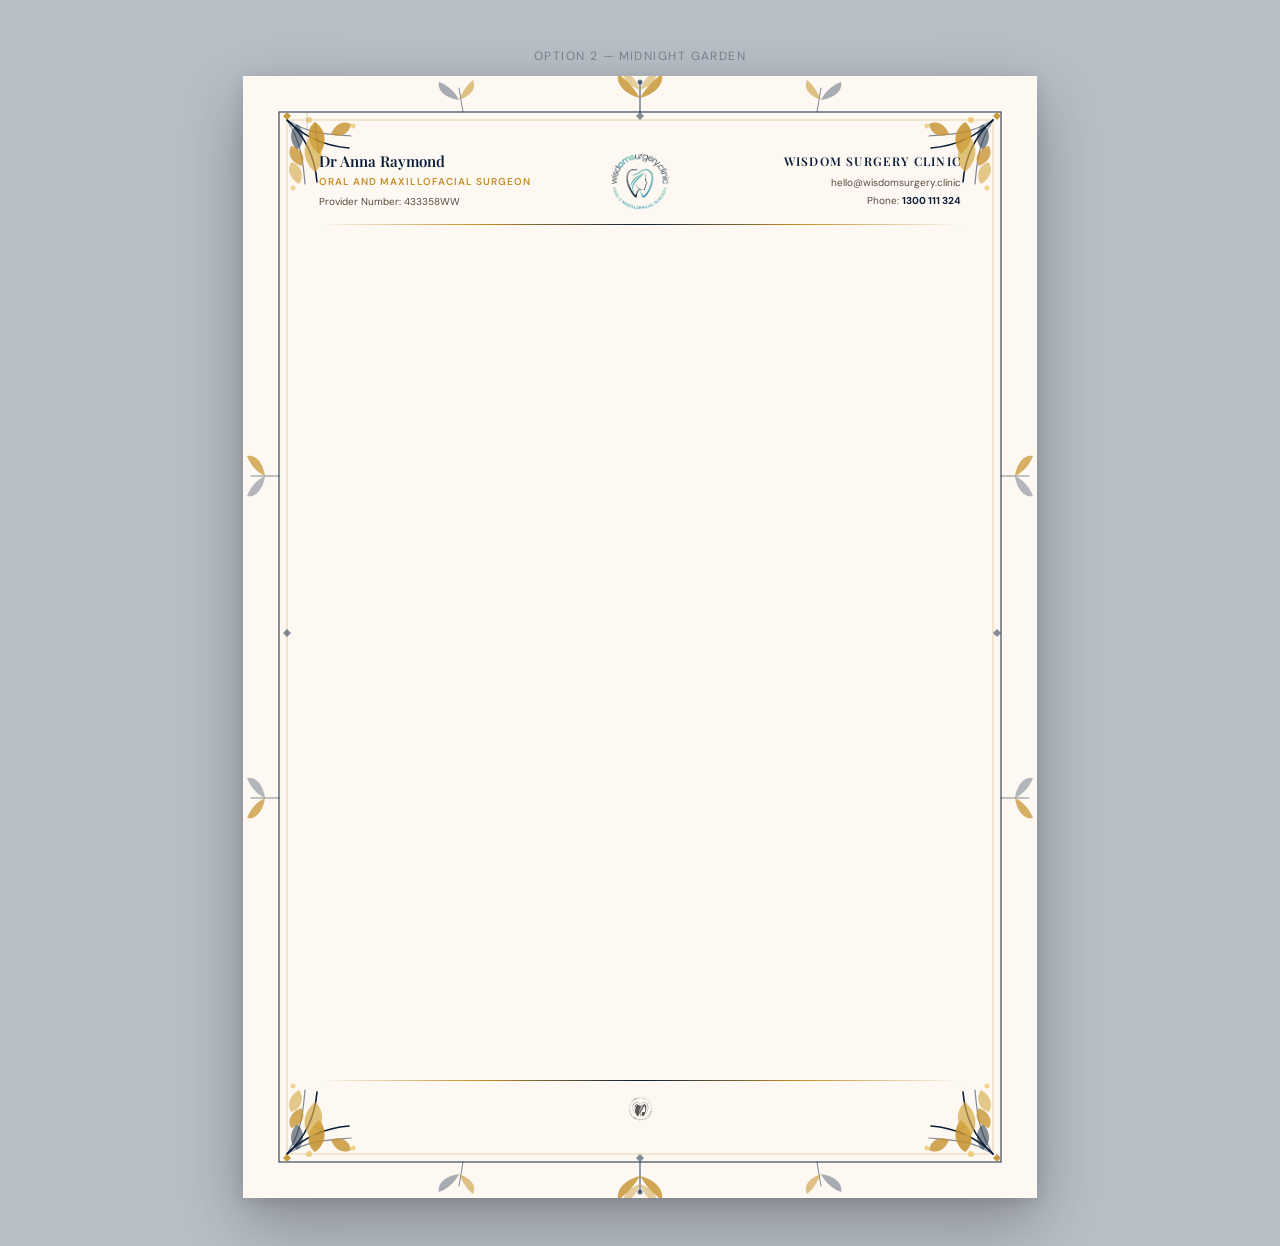
<file: letterhead-navy-gold.html>
<!DOCTYPE html>
<html lang="en">
<head>
<meta charset="UTF-8"/>
<meta name="viewport" content="width=device-width, initial-scale=1.0"/>
<title>Letterhead — Midnight Garden</title>
<link href="https://fonts.googleapis.com/css2?family=Playfair+Display:ital,wght@0,400;0,600;1,400&family=DM+Sans:wght@300;400;500;600&display=swap" rel="stylesheet"/>
<style>
  *{box-sizing:border-box;margin:0;padding:0;}
  body{background:#b8bfc6;display:flex;flex-direction:column;align-items:center;min-height:100vh;padding:48px 20px;font-family:'DM Sans',sans-serif;gap:12px;}
  .label{color:#7a8490;font-size:12px;letter-spacing:0.12em;text-transform:uppercase;font-family:'DM Sans',sans-serif;}
  .page{width:794px;height:1122px;background:#fdf8f2;position:relative;box-shadow:0 24px 64px rgba(0,0,0,0.28),0 4px 16px rgba(0,0,0,0.12);overflow:hidden;flex-shrink:0;}
  .border-svg{position:absolute;top:0;left:0;width:100%;height:100%;pointer-events:none;}
  .content{position:absolute;top:76px;left:76px;right:76px;bottom:72px;display:flex;flex-direction:column;}
  .lh-header{display:grid;grid-template-columns:1fr 64px 1fr;align-items:center;padding-bottom:14px;margin-bottom:0;gap:16px;border-bottom:none;position:relative;}
  .lh-header::after{content:'';position:absolute;bottom:0;left:0;right:0;height:1px;background:linear-gradient(90deg,transparent,#c4902a,#091d38,#c4902a,transparent);}
  .lh-name{font-family:'Playfair Display',serif;font-size:15px;font-weight:600;color:#091d38;line-height:1.3;}
  .lh-title{font-size:10px;color:#c4902a;font-weight:600;letter-spacing:0.1em;text-transform:uppercase;margin-top:3px;}
  .lh-meta{font-size:10px;color:#5a4a3a;line-height:1.85;margin-top:5px;}
  .lh-logo-center{display:flex;justify-content:center;align-items:center;}
  .lh-practice{text-align:right;}
  .lh-practice-name{font-family:'Playfair Display',serif;font-size:12px;font-weight:600;color:#091d38;letter-spacing:0.1em;text-transform:uppercase;}
  .lh-body{flex:1;}
  .lh-footer{padding-top:12px;display:flex;justify-content:center;align-items:center;position:relative;}
  .lh-footer::before{content:'';position:absolute;top:0;left:0;right:0;height:1px;background:linear-gradient(90deg,transparent,#c4902a,#091d38,#c4902a,transparent);}
</style>
</head>
<body>
<div class="label">Option 2 — Midnight Garden</div>
<div class="page">

  <svg class="border-svg" viewBox="0 0 794 1122" xmlns="http://www.w3.org/2000/svg">

    <!-- Double ruled border frame -->
    <rect x="36" y="36" width="722" height="1050" stroke="#091d38" stroke-width="1.2" fill="none" opacity="0.8"/>
    <rect x="44" y="44" width="706" height="1034" stroke="#c4902a" stroke-width="0.6" fill="none" opacity="0.6"/>

    <!-- ╔════════════════════════════════════════╗
         ║  TOP EDGE botanical — sparse + elegant  ║
         ╚════════════════════════════════════════╝ -->
    <!-- Just sparse botanical sprigs along top, not dense wall -->
    <!-- Central top sprig -->
    <g transform="translate(397,36)">
      <line x1="0" y1="0" x2="0" y2="-30" stroke="#091d38" stroke-width="1.2" stroke-linecap="round" opacity="0.7"/>
      <path d="M 0,-14 C -16,-18 -24,-28 -22,-38 C -10,-30 -4,-20 0,-14 Z" fill="#c4902a" opacity="0.8"/>
      <path d="M 0,-14 C 16,-18 24,-28 22,-38 C 10,-30 4,-20 0,-14 Z" fill="#c4902a" opacity="0.8"/>
      <path d="M 0,-22 C -12,-26 -18,-34 -16,-42 C -6,-36 -2,-28 0,-22 Z" fill="#d4b060" opacity="0.6"/>
      <path d="M 0,-22 C 12,-26 18,-34 16,-42 C 6,-36 2,-28 0,-22 Z" fill="#d4b060" opacity="0.6"/>
      <circle cx="0" cy="-30" r="2.5" fill="#091d38" opacity="0.6"/>
    </g>

    <!-- Left-of-center top -->
    <g transform="translate(220,36)">
      <line x1="0" y1="0" x2="-4" y2="-24" stroke="#091d38" stroke-width="1" stroke-linecap="round" opacity="0.5"/>
      <path d="M -4,-12 C -18,-14 -26,-22 -24,-30 C -12,-26 -6,-16 -4,-12 Z" fill="#091d38" opacity="0.35"/>
      <path d="M -4,-12 C 8,-16 14,-24 10,-32 C 2,-26 -2,-16 -4,-12 Z" fill="#c4902a" opacity="0.55"/>
    </g>
    <!-- Right-of-center top -->
    <g transform="translate(574,36)">
      <line x1="0" y1="0" x2="4" y2="-24" stroke="#091d38" stroke-width="1" stroke-linecap="round" opacity="0.5"/>
      <path d="M 4,-12 C 18,-14 26,-22 24,-30 C 12,-26 6,-16 4,-12 Z" fill="#091d38" opacity="0.35"/>
      <path d="M 4,-12 C -8,-16 -14,-24 -10,-32 C -2,-26 2,-16 4,-12 Z" fill="#c4902a" opacity="0.55"/>
    </g>

    <!-- ╔═══════════════════════════════════════╗
         ║  BOTTOM EDGE botanical — mirror of top ║
         ╚═══════════════════════════════════════╝ -->
    <g transform="translate(397,1086)">
      <line x1="0" y1="0" x2="0" y2="30" stroke="#091d38" stroke-width="1.2" stroke-linecap="round" opacity="0.7"/>
      <path d="M 0,14 C -16,18 -24,28 -22,38 C -10,30 -4,20 0,14 Z" fill="#c4902a" opacity="0.8"/>
      <path d="M 0,14 C 16,18 24,28 22,38 C 10,30 4,20 0,14 Z" fill="#c4902a" opacity="0.8"/>
      <path d="M 0,22 C -12,26 -18,34 -16,42 C -6,36 -2,28 0,22 Z" fill="#d4b060" opacity="0.6"/>
      <path d="M 0,22 C 12,26 18,34 16,42 C 6,36 2,28 0,22 Z" fill="#d4b060" opacity="0.6"/>
      <circle cx="0" cy="30" r="2.5" fill="#091d38" opacity="0.6"/>
    </g>
    <g transform="translate(220,1086)">
      <line x1="0" y1="0" x2="-4" y2="24" stroke="#091d38" stroke-width="1" stroke-linecap="round" opacity="0.5"/>
      <path d="M -4,12 C -18,14 -26,22 -24,30 C -12,26 -6,16 -4,12 Z" fill="#091d38" opacity="0.35"/>
      <path d="M -4,12 C 8,16 14,24 10,32 C 2,26 -2,16 -4,12 Z" fill="#c4902a" opacity="0.55"/>
    </g>
    <g transform="translate(574,1086)">
      <line x1="0" y1="0" x2="4" y2="24" stroke="#091d38" stroke-width="1" stroke-linecap="round" opacity="0.5"/>
      <path d="M 4,12 C 18,14 26,22 24,30 C 12,26 6,16 4,12 Z" fill="#091d38" opacity="0.35"/>
      <path d="M 4,12 C -8,16 -14,24 -10,32 C -2,26 2,16 4,12 Z" fill="#c4902a" opacity="0.55"/>
    </g>

    <!-- ╔═════════════════════════════════════════╗
         ║  LEFT EDGE — sparse botanical mid-points ║
         ╚═════════════════════════════════════════╝ -->
    <g transform="translate(36,400)">
      <line x1="0" y1="0" x2="-28" y2="0" stroke="#091d38" stroke-width="1" stroke-linecap="round" opacity="0.5"/>
      <path d="M -14,0 C -16,-14 -24,-22 -32,-20 C -28,-10 -22,-4 -14,0 Z" fill="#c4902a" opacity="0.7"/>
      <path d="M -14,0 C -16,14 -24,22 -32,20 C -28,10 -22,4 -14,0 Z" fill="#091d38" opacity="0.3"/>
    </g>
    <g transform="translate(36,722)">
      <line x1="0" y1="0" x2="-28" y2="0" stroke="#091d38" stroke-width="1" stroke-linecap="round" opacity="0.5"/>
      <path d="M -14,0 C -16,-14 -24,-22 -32,-20 C -28,-10 -22,-4 -14,0 Z" fill="#091d38" opacity="0.3"/>
      <path d="M -14,0 C -16,14 -24,22 -32,20 C -28,10 -22,4 -14,0 Z" fill="#c4902a" opacity="0.7"/>
    </g>

    <!-- RIGHT EDGE -->
    <g transform="translate(758,400)">
      <line x1="0" y1="0" x2="28" y2="0" stroke="#091d38" stroke-width="1" stroke-linecap="round" opacity="0.5"/>
      <path d="M 14,0 C 16,-14 24,-22 32,-20 C 28,-10 22,-4 14,0 Z" fill="#c4902a" opacity="0.7"/>
      <path d="M 14,0 C 16,14 24,22 32,20 C 28,10 22,4 14,0 Z" fill="#091d38" opacity="0.3"/>
    </g>
    <g transform="translate(758,722)">
      <line x1="0" y1="0" x2="28" y2="0" stroke="#091d38" stroke-width="1" stroke-linecap="round" opacity="0.5"/>
      <path d="M 14,0 C 16,-14 24,-22 32,-20 C 28,-10 22,-4 14,0 Z" fill="#091d38" opacity="0.3"/>
      <path d="M 14,0 C 16,14 24,22 32,20 C 28,10 22,4 14,0 Z" fill="#c4902a" opacity="0.7"/>
    </g>

    <!-- ╔════════════════════════════════╗
         ║  CORNER MEDALLIONS — elaborate  ║
         ╚════════════════════════════════╝ -->

    <!-- TOP-LEFT MEDALLION -->
    <g transform="translate(44,44)">
      <!-- Radiating navy stems -->
      <path d="M 0,0 C 18,16 28,38 30,62" stroke="#091d38" stroke-width="1.6" fill="none" stroke-linecap="round"/>
      <path d="M 0,0 C 16,16 38,26 62,28" stroke="#091d38" stroke-width="1.6" fill="none" stroke-linecap="round"/>
      <path d="M 0,0 C 22,14 40,14 64,16" stroke="#091d38" stroke-width="1.2" fill="none" stroke-linecap="round" opacity="0.5"/>
      <path d="M 0,0 C 14,22 16,40 18,64" stroke="#091d38" stroke-width="1.2" fill="none" stroke-linecap="round" opacity="0.5"/>

      <!-- Large gold leaves on diagonal stem -->
      <path d="M 20,20 C 10,10 10,−2 20,−8 C 30,−2 28,12 20,20 Z" fill="#c4902a" opacity="0.85"/>
      <path d="M 32,34 C 20,24 18,10 28,2 C 40,10 40,26 32,34 Z" fill="#c4902a" opacity="0.85"/>
      <path d="M 28,52 C 16,42 14,26 24,16 C 38,26 38,44 28,52 Z" fill="#d4a844" opacity="0.7"/>

      <!-- Navy accent leaves -->
      <path d="M 16,14 C 8,6 8,−4 16,−10 C 24,−4 22,8 16,14 Z" fill="#091d38" opacity="0.6"/>
      <path d="M 10,30 C 2,22 2,10 10,4 C 18,10 18,24 10,30 Z" fill="#091d38" opacity="0.5"/>

      <!-- Horizontal gold leaves -->
      <path d="M 44,14 C 48,4 56,0 64,4 C 62,14 54,18 44,14 Z" fill="#c4902a" opacity="0.8"/>
      <path d="M 62,12 C 60,2 66,−4 74,0 C 76,8 70,18 62,12 Z" fill="#d4a844" opacity="0.65"/>

      <!-- Vertical gold leaves -->
      <path d="M 14,46 C 4,42 0,34 4,26 C 14,28 20,38 14,46 Z" fill="#c4902a" opacity="0.75"/>
      <path d="M 12,64 C 2,58 0,50 4,42 C 14,44 18,56 12,64 Z" fill="#d4a844" opacity="0.6"/>

      <!-- Gold dot accents -->
      <circle cx="22" cy="−6" r="3" fill="#e8c56a" opacity="0.8"/>
      <circle cx="66" cy="6" r="2.5" fill="#e8c56a" opacity="0.7"/>
      <circle cx="6" cy="68" r="2.5" fill="#e8c56a" opacity="0.7"/>

      <!-- Fine vein lines -->
      <line x1="20" y1="20" x2="20" y2="-8" stroke="#5a3a10" stroke-width="0.5" opacity="0.4"/>
      <line x1="32" y1="34" x2="28" y2="2"  stroke="#5a3a10" stroke-width="0.5" opacity="0.4"/>
    </g>

    <!-- TOP-RIGHT MEDALLION -->
    <g transform="translate(750,44) scale(-1,1)">
      <path d="M 0,0 C 18,16 28,38 30,62" stroke="#091d38" stroke-width="1.6" fill="none" stroke-linecap="round"/>
      <path d="M 0,0 C 16,16 38,26 62,28" stroke="#091d38" stroke-width="1.6" fill="none" stroke-linecap="round"/>
      <path d="M 0,0 C 22,14 40,14 64,16" stroke="#091d38" stroke-width="1.2" fill="none" stroke-linecap="round" opacity="0.5"/>
      <path d="M 0,0 C 14,22 16,40 18,64" stroke="#091d38" stroke-width="1.2" fill="none" stroke-linecap="round" opacity="0.5"/>
      <path d="M 20,20 C 10,10 10,−2 20,−8 C 30,−2 28,12 20,20 Z" fill="#c4902a" opacity="0.85"/>
      <path d="M 32,34 C 20,24 18,10 28,2 C 40,10 40,26 32,34 Z" fill="#c4902a" opacity="0.85"/>
      <path d="M 28,52 C 16,42 14,26 24,16 C 38,26 38,44 28,52 Z" fill="#d4a844" opacity="0.7"/>
      <path d="M 16,14 C 8,6 8,−4 16,−10 C 24,−4 22,8 16,14 Z" fill="#091d38" opacity="0.6"/>
      <path d="M 10,30 C 2,22 2,10 10,4 C 18,10 18,24 10,30 Z" fill="#091d38" opacity="0.5"/>
      <path d="M 44,14 C 48,4 56,0 64,4 C 62,14 54,18 44,14 Z" fill="#c4902a" opacity="0.8"/>
      <path d="M 62,12 C 60,2 66,−4 74,0 C 76,8 70,18 62,12 Z" fill="#d4a844" opacity="0.65"/>
      <path d="M 14,46 C 4,42 0,34 4,26 C 14,28 20,38 14,46 Z" fill="#c4902a" opacity="0.75"/>
      <path d="M 12,64 C 2,58 0,50 4,42 C 14,44 18,56 12,64 Z" fill="#d4a844" opacity="0.6"/>
      <circle cx="22" cy="−6" r="3" fill="#e8c56a" opacity="0.8"/>
      <circle cx="66" cy="6" r="2.5" fill="#e8c56a" opacity="0.7"/>
      <circle cx="6" cy="68" r="2.5" fill="#e8c56a" opacity="0.7"/>
    </g>

    <!-- BOTTOM-LEFT MEDALLION -->
    <g transform="translate(44,1078) scale(1,-1)">
      <path d="M 0,0 C 18,16 28,38 30,62" stroke="#091d38" stroke-width="1.6" fill="none" stroke-linecap="round"/>
      <path d="M 0,0 C 16,16 38,26 62,28" stroke="#091d38" stroke-width="1.6" fill="none" stroke-linecap="round"/>
      <path d="M 0,0 C 22,14 40,14 64,16" stroke="#091d38" stroke-width="1.2" fill="none" stroke-linecap="round" opacity="0.5"/>
      <path d="M 0,0 C 14,22 16,40 18,64" stroke="#091d38" stroke-width="1.2" fill="none" stroke-linecap="round" opacity="0.5"/>
      <path d="M 20,20 C 10,10 10,−2 20,−8 C 30,−2 28,12 20,20 Z" fill="#c4902a" opacity="0.85"/>
      <path d="M 32,34 C 20,24 18,10 28,2 C 40,10 40,26 32,34 Z" fill="#c4902a" opacity="0.85"/>
      <path d="M 28,52 C 16,42 14,26 24,16 C 38,26 38,44 28,52 Z" fill="#d4a844" opacity="0.7"/>
      <path d="M 16,14 C 8,6 8,−4 16,−10 C 24,−4 22,8 16,14 Z" fill="#091d38" opacity="0.6"/>
      <path d="M 10,30 C 2,22 2,10 10,4 C 18,10 18,24 10,30 Z" fill="#091d38" opacity="0.5"/>
      <path d="M 44,14 C 48,4 56,0 64,4 C 62,14 54,18 44,14 Z" fill="#c4902a" opacity="0.8"/>
      <path d="M 62,12 C 60,2 66,−4 74,0 C 76,8 70,18 62,12 Z" fill="#d4a844" opacity="0.65"/>
      <path d="M 14,46 C 4,42 0,34 4,26 C 14,28 20,38 14,46 Z" fill="#c4902a" opacity="0.75"/>
      <path d="M 12,64 C 2,58 0,50 4,42 C 14,44 18,56 12,64 Z" fill="#d4a844" opacity="0.6"/>
      <circle cx="22" cy="−6" r="3" fill="#e8c56a" opacity="0.8"/>
      <circle cx="66" cy="6" r="2.5" fill="#e8c56a" opacity="0.7"/>
      <circle cx="6" cy="68" r="2.5" fill="#e8c56a" opacity="0.7"/>
    </g>

    <!-- BOTTOM-RIGHT MEDALLION -->
    <g transform="translate(750,1078) scale(-1,-1)">
      <path d="M 0,0 C 18,16 28,38 30,62" stroke="#091d38" stroke-width="1.6" fill="none" stroke-linecap="round"/>
      <path d="M 0,0 C 16,16 38,26 62,28" stroke="#091d38" stroke-width="1.6" fill="none" stroke-linecap="round"/>
      <path d="M 0,0 C 22,14 40,14 64,16" stroke="#091d38" stroke-width="1.2" fill="none" stroke-linecap="round" opacity="0.5"/>
      <path d="M 0,0 C 14,22 16,40 18,64" stroke="#091d38" stroke-width="1.2" fill="none" stroke-linecap="round" opacity="0.5"/>
      <path d="M 20,20 C 10,10 10,−2 20,−8 C 30,−2 28,12 20,20 Z" fill="#c4902a" opacity="0.85"/>
      <path d="M 32,34 C 20,24 18,10 28,2 C 40,10 40,26 32,34 Z" fill="#c4902a" opacity="0.85"/>
      <path d="M 28,52 C 16,42 14,26 24,16 C 38,26 38,44 28,52 Z" fill="#d4a844" opacity="0.7"/>
      <path d="M 16,14 C 8,6 8,−4 16,−10 C 24,−4 22,8 16,14 Z" fill="#091d38" opacity="0.6"/>
      <path d="M 10,30 C 2,22 2,10 10,4 C 18,10 18,24 10,30 Z" fill="#091d38" opacity="0.5"/>
      <path d="M 44,14 C 48,4 56,0 64,4 C 62,14 54,18 44,14 Z" fill="#c4902a" opacity="0.8"/>
      <path d="M 62,12 C 60,2 66,−4 74,0 C 76,8 70,18 62,12 Z" fill="#d4a844" opacity="0.65"/>
      <path d="M 14,46 C 4,42 0,34 4,26 C 14,28 20,38 14,46 Z" fill="#c4902a" opacity="0.75"/>
      <path d="M 12,64 C 2,58 0,50 4,42 C 14,44 18,56 12,64 Z" fill="#d4a844" opacity="0.6"/>
      <circle cx="22" cy="−6" r="3" fill="#e8c56a" opacity="0.8"/>
      <circle cx="66" cy="6" r="2.5" fill="#e8c56a" opacity="0.7"/>
      <circle cx="6" cy="68" r="2.5" fill="#e8c56a" opacity="0.7"/>
    </g>

    <!-- Corner diamond ornaments (on the ruled lines) -->
    <path d="M 40,40 L 44,36 L 48,40 L 44,44 Z" fill="#c4902a" opacity="0.9"/>
    <path d="M 750,40 L 754,36 L 758,40 L 754,44 Z" fill="#c4902a" opacity="0.9"/>
    <path d="M 40,1082 L 44,1078 L 48,1082 L 44,1086 Z" fill="#c4902a" opacity="0.9"/>
    <path d="M 750,1082 L 754,1078 L 758,1082 L 754,1086 Z" fill="#c4902a" opacity="0.9"/>

    <!-- Mid-edge diamond ornaments -->
    <path d="M 393,40 L 397,36 L 401,40 L 397,44 Z" fill="#091d38" opacity="0.5"/>
    <path d="M 393,1082 L 397,1078 L 401,1082 L 397,1086 Z" fill="#091d38" opacity="0.5"/>
    <path d="M 40,557 L 44,553 L 48,557 L 44,561 Z" fill="#091d38" opacity="0.5"/>
    <path d="M 750,557 L 754,553 L 758,557 L 754,561 Z" fill="#091d38" opacity="0.5"/>

  </svg>

  <!-- LETTERHEAD CONTENT -->
  <div class="content">
    <div class="lh-header">
      <div>
        <div class="lh-name">Dr Anna Raymond</div>
        <div class="lh-title">Oral and Maxillofacial Surgeon</div>
        <div class="lh-meta">Provider Number: 433358WW</div>
      </div>
      <div class="lh-logo-center">
        <img src="brand_assets/WisdomSurgery_Logo_Circle.PNG" alt="" style="width:58px;height:58px;object-fit:contain;filter:sepia(0.2) brightness(0.9);"/>
      </div>
      <div class="lh-practice">
        <div class="lh-practice-name">Wisdom Surgery Clinic</div>
        <div class="lh-meta">hello@wisdomsurgery.clinic<br/>Phone: <strong style="color:#091d38;">1300 111 324</strong></div>
      </div>
    </div>
    <div class="lh-body"></div>
    <div class="lh-footer">
      <img src="brand_assets/Wisdomsurgery Clinic logo - stamp version-Picsart-BackgroundRemover.PNG" alt="WISDOMSURGERY.CLINIC" style="height:34px;opacity:0.65;filter:sepia(0.3);"/>
    </div>
  </div>

</div>
</body>
</html>
</file>
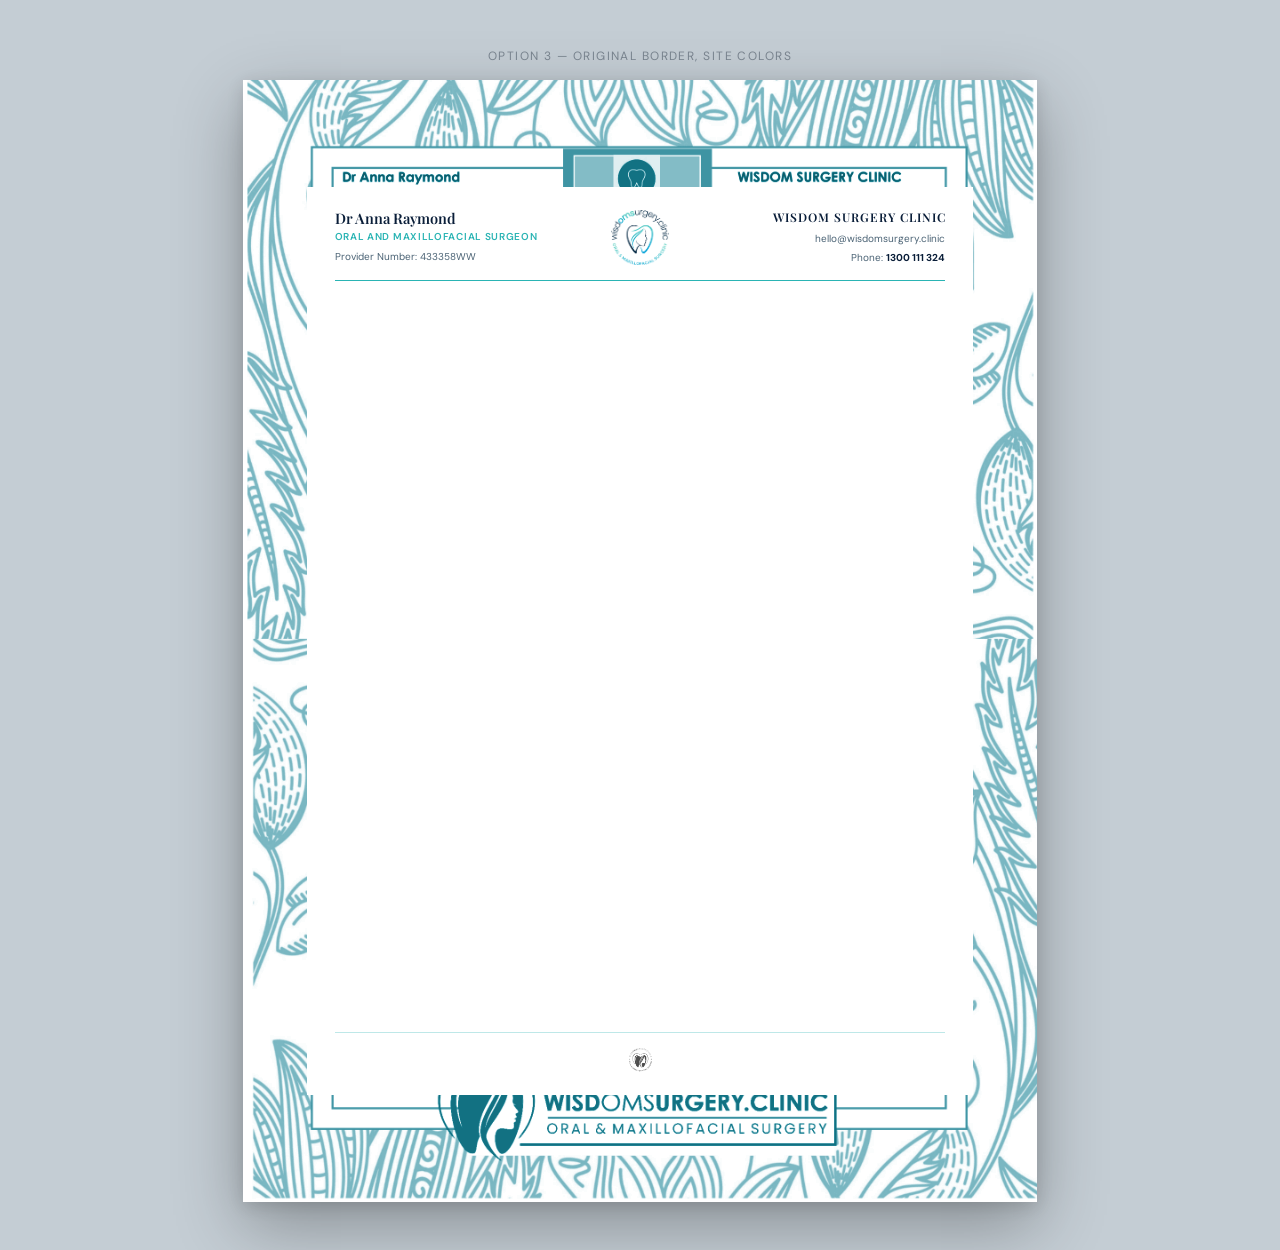
<file: letterhead-original-colored.html>
<!DOCTYPE html>
<html lang="en">
<head>
<meta charset="UTF-8"/>
<meta name="viewport" content="width=device-width, initial-scale=1.0"/>
<title>Letterhead — Original Border, Site Colors</title>
<link href="https://fonts.googleapis.com/css2?family=Playfair+Display:ital,wght@0,400;0,600;1,400&family=DM+Sans:wght@300;400;500;600&display=swap" rel="stylesheet"/>
<style>
  *{box-sizing:border-box;margin:0;padding:0;}
  body{background:#c4cdd4;display:flex;flex-direction:column;align-items:center;min-height:100vh;padding:48px 20px;font-family:'DM Sans',sans-serif;gap:16px;}
  .label{color:#7a8590;font-size:12px;letter-spacing:0.12em;text-transform:uppercase;}

  .page{
    width:794px;
    height:1122px;
    position:relative;
    background:#fff;
    box-shadow:0 24px 64px rgba(0,0,0,0.3),0 4px 16px rgba(0,0,0,0.12);
    overflow:hidden;
    flex-shrink:0;
  }

  /* The original border image, full bleed, colorized via SVG filter */
  .border-img{
    position:absolute;
    top:0; left:0;
    width:100%; height:100%;
    object-fit:fill;
    filter: url(#teal-navy);
    pointer-events:none;
    z-index:1;
  }

  /* White content area sits on top */
  .content-mask{
    position:absolute;
    /* inset matches the white paper area inside the border art */
    top:9.5%; left:8%; right:8%; bottom:9.5%;
    background:#ffffff;
    z-index:2;
  }

  /* Letterhead content */
  .content{
    position:absolute;
    top:9.5%; left:8%; right:8%; bottom:9.5%;
    z-index:3;
    display:flex;
    flex-direction:column;
    padding:22px 28px 18px;
  }

  .lh-header{
    display:grid;
    grid-template-columns:1fr 64px 1fr;
    align-items:center;
    gap:14px;
    padding-bottom:13px;
    border-bottom:1.5px solid #2ab4b4;
  }
  .lh-name{font-family:'Playfair Display',serif;font-size:14.5px;font-weight:600;color:#091d38;line-height:1.3;}
  .lh-title{font-size:10px;color:#2ab4b4;font-weight:600;letter-spacing:0.07em;text-transform:uppercase;margin-top:2px;}
  .lh-meta{font-size:10px;color:#4a6274;line-height:1.9;margin-top:4px;}
  .lh-logo{display:flex;justify-content:center;align-items:center;}
  .lh-practice{text-align:right;}
  .lh-practice-name{font-family:'Playfair Display',serif;font-size:12px;font-weight:600;color:#091d38;letter-spacing:0.08em;text-transform:uppercase;}
  .lh-body{flex:1;}
  .lh-footer{
    border-top:1px solid rgba(42,180,180,0.3);
    padding-top:10px;
    display:flex;
    justify-content:center;
    align-items:center;
  }
</style>

<!-- SVG filter definitions — maps the grey border art into teal/navy tones -->
<svg width="0" height="0" style="position:absolute">
  <defs>
    <!-- Teal + Navy version -->
    <filter id="teal-navy" color-interpolation-filters="sRGB" x="0" y="0" width="100%" height="100%">
      <!-- Step 1: isolate the dark ink (invert so dark = bright) -->
      <feColorMatrix type="matrix"
        values="
         0  0  0  0  0.98
         0  0  0  0  0.98
         0  0  0  0  0.98
        -1 -1 -1  3  0"
        result="ink"/>
      <!-- Step 2: tint the ink — map bright ink to teal (#2ab4b4 = 0.165, 0.706, 0.706)
           with deeper areas going toward navy (#091d38 = 0.035, 0.114, 0.22) -->
      <feColorMatrix in="ink" type="matrix"
        values="
         0.08  0     0    0   0.035
         0.60  0     0    0   0.114
         0.62  0     0    0   0.20
         0     0     0    1   0"
        result="tinted"/>
      <!-- Step 3: blend back over white background -->
      <feBlend in="tinted" in2="SourceGraphic" mode="multiply"/>
    </filter>
  </defs>
</svg>

</head>
<body>
<div class="label">Option 3 — Original Border, Site Colors</div>
<div class="page">

  <!-- Original border artwork, colorized -->
  <img class="border-img" src="brand_assets/letterhead-border-raw.png" alt=""/>

  <!-- White knockout over the inner paper area -->
  <div class="content-mask"></div>

  <!-- Letterhead content -->
  <div class="content">
    <div class="lh-header">
      <div>
        <div class="lh-name">Dr Anna Raymond</div>
        <div class="lh-title">Oral and Maxillofacial Surgeon</div>
        <div class="lh-meta">Provider Number: 433358WW</div>
      </div>
      <div class="lh-logo">
        <img src="brand_assets/WisdomSurgery_Logo_Circle.PNG" alt="" style="width:58px;height:58px;object-fit:contain;"/>
      </div>
      <div class="lh-practice">
        <div class="lh-practice-name">Wisdom Surgery Clinic</div>
        <div class="lh-meta">hello@wisdomsurgery.clinic<br/>Phone: <strong style="color:#091d38;">1300 111 324</strong></div>
      </div>
    </div>
    <div class="lh-body"></div>
    <div class="lh-footer">
      <img src="brand_assets/Wisdomsurgery Clinic logo - stamp version-Picsart-BackgroundRemover.PNG" alt="WISDOMSURGERY.CLINIC" style="height:34px;opacity:0.7;"/>
    </div>
  </div>

</div>
</body>
</html>
</file>
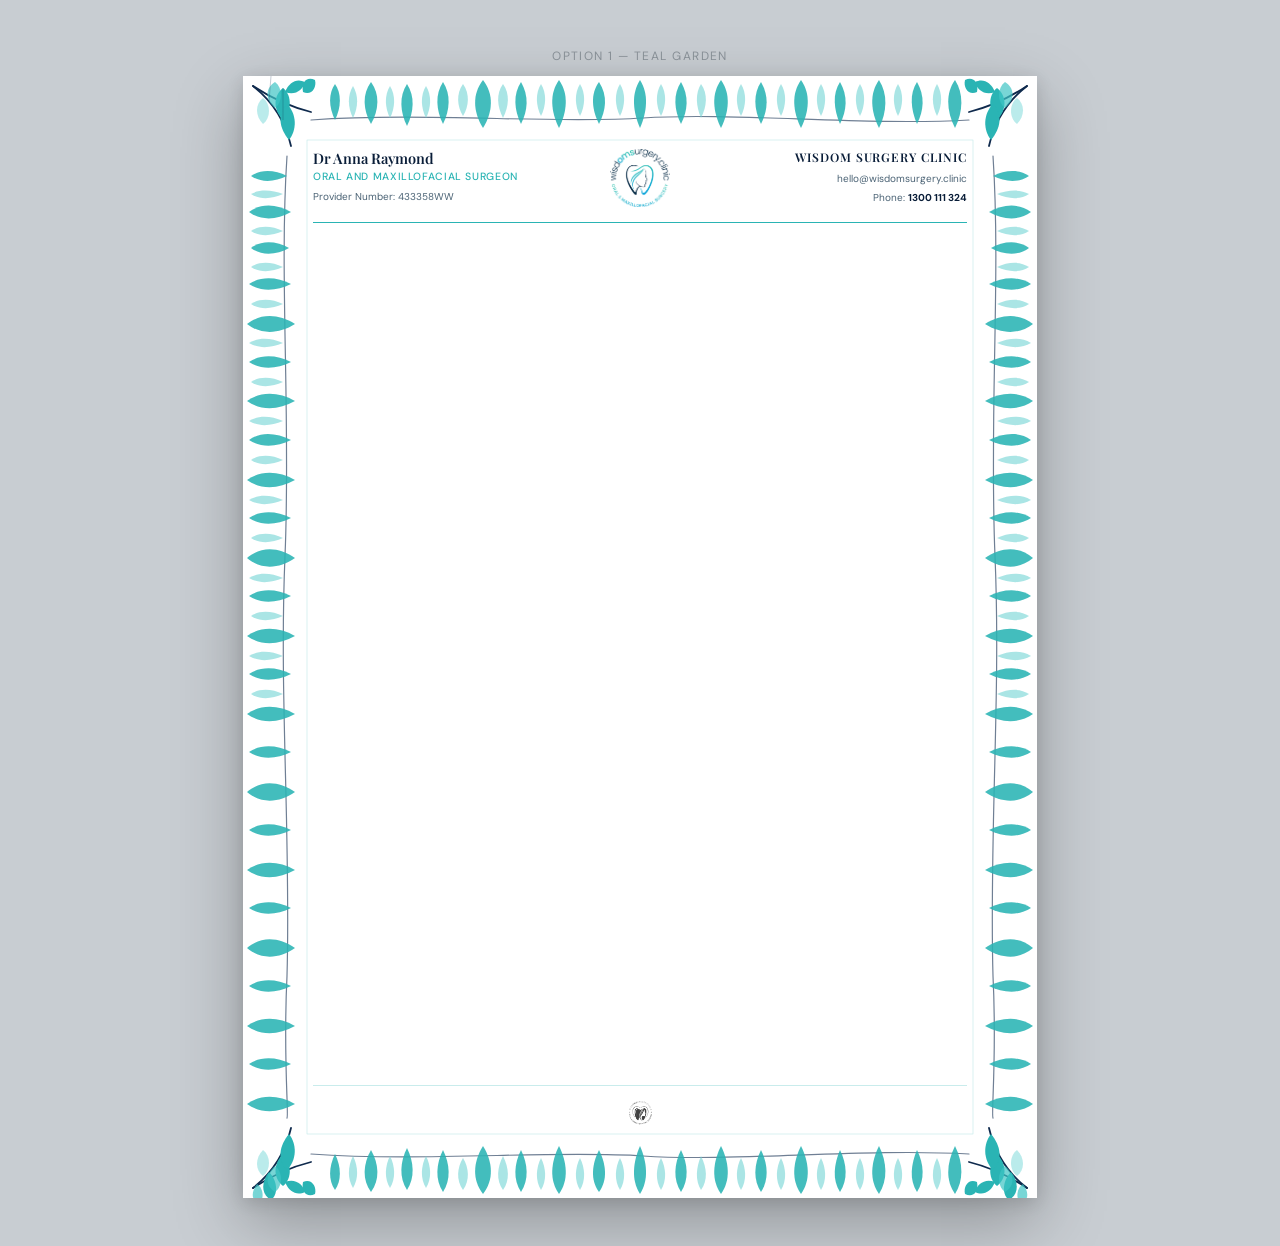
<file: letterhead-teal.html>
<!DOCTYPE html>
<html lang="en">
<head>
<meta charset="UTF-8"/>
<meta name="viewport" content="width=device-width, initial-scale=1.0"/>
<title>Letterhead — Teal Garden</title>
<link href="https://fonts.googleapis.com/css2?family=Playfair+Display:ital,wght@0,400;0,600;1,400&family=DM+Sans:wght@300;400;500;600&display=swap" rel="stylesheet"/>
<style>
  *{box-sizing:border-box;margin:0;padding:0;}
  body{background:#c8cdd2;display:flex;flex-direction:column;align-items:center;min-height:100vh;padding:48px 20px;font-family:'DM Sans',sans-serif;gap:12px;}
  .label{color:#8a9299;font-size:12px;letter-spacing:0.12em;text-transform:uppercase;font-family:'DM Sans',sans-serif;}
  .page{width:794px;height:1122px;background:#ffffff;position:relative;box-shadow:0 24px 64px rgba(0,0,0,0.28),0 4px 16px rgba(0,0,0,0.12);overflow:hidden;flex-shrink:0;}
  .border-svg{position:absolute;top:0;left:0;width:100%;height:100%;pointer-events:none;}
  .content{position:absolute;top:72px;left:70px;right:70px;bottom:68px;display:flex;flex-direction:column;}
  .lh-header{display:grid;grid-template-columns:1fr 68px 1fr;align-items:center;padding-bottom:14px;border-bottom:1.5px solid #2ab4b4;margin-bottom:0;gap:12px;}
  .lh-name{font-family:'Playfair Display',serif;font-size:14.5px;font-weight:600;color:#091d38;line-height:1.3;}
  .lh-title{font-size:10.5px;color:#2ab4b4;font-weight:500;letter-spacing:0.06em;text-transform:uppercase;margin-top:2px;}
  .lh-meta{font-size:10px;color:#4a6274;line-height:1.85;margin-top:5px;}
  .lh-logo-center{display:flex;justify-content:center;align-items:center;}
  .lh-practice{text-align:right;}
  .lh-practice-name{font-family:'Playfair Display',serif;font-size:12px;font-weight:600;color:#091d38;letter-spacing:0.08em;text-transform:uppercase;}
  .lh-body{flex:1;}
  .lh-footer{border-top:1px solid rgba(42,180,180,0.25);padding-top:10px;display:flex;justify-content:center;align-items:center;}
</style>
</head>
<body>
<div class="label">Option 1 — Teal Garden</div>
<div class="page">

  <svg class="border-svg" viewBox="0 0 794 1122" xmlns="http://www.w3.org/2000/svg">

    <!-- ╔══════════════════════════════════╗
         ║  TOP EDGE — leaves grow downward ║
         ╚══════════════════════════════════╝ -->
    <!-- Horizontal stem running top edge -->
    <path d="M 68,44 C 180,36 310,48 400,42 C 490,36 620,50 726,44" stroke="#0f2a4d" stroke-width="1.2" fill="none" stroke-linecap="round" opacity="0.6"/>

    <!-- Primary teal leaves, pointing down from top -->
    <g fill="#2ab4b4" opacity="0.88">
      <path d="M 92,8  C 85,18  86,32  92,44  C 98,32  99,18  92,8  Z"/>
      <path d="M 128,6 C 119,18 120,34 128,48 C 136,34 137,18 128,6 Z"/>
      <path d="M 164,8 C 156,20 157,36 164,50 C 171,36 172,20 164,8 Z"/>
      <path d="M 200,6 C 192,18 193,34 200,48 C 207,34 208,18 200,6 Z"/>
      <path d="M 240,4 C 229,18 230,36 240,52 C 250,36 251,18 240,4 Z"/>
      <path d="M 278,6 C 270,18 271,34 278,48 C 285,34 286,20 278,6 Z"/>
      <path d="M 316,4 C 306,18 308,36 316,52 C 324,36 326,18 316,4 Z"/>
      <path d="M 356,6 C 347,18 349,34 356,48 C 363,34 365,20 356,6 Z"/>
      <path d="M 397,4 C 388,18 390,36 397,52 C 404,36 406,18 397,4 Z"/>
      <path d="M 438,6 C 430,18 431,34 438,48 C 445,34 446,20 438,6 Z"/>
      <path d="M 478,4 C 468,18 470,36 478,52 C 486,36 488,18 478,4 Z"/>
      <path d="M 518,6 C 510,18 511,34 518,48 C 525,34 526,20 518,6 Z"/>
      <path d="M 558,4 C 548,18 550,36 558,52 C 566,36 568,18 558,4 Z"/>
      <path d="M 597,6 C 589,18 591,34 597,48 C 604,34 605,20 597,6 Z"/>
      <path d="M 636,4 C 626,18 628,36 636,52 C 644,36 645,18 636,4 Z"/>
      <path d="M 674,6 C 666,18 668,34 674,48 C 681,34 682,20 674,6 Z"/>
      <path d="M 712,4 C 702,18 704,36 712,52 C 720,36 721,18 712,4 Z"/>
    </g>
    <!-- Lighter in-between leaves -->
    <g fill="#7dd8d8" opacity="0.65">
      <path d="M 110,10 C 104,20 105,32 110,42 C 115,32 116,20 110,10 Z"/>
      <path d="M 147,10 C 141,20 142,32 147,42 C 152,32 153,20 147,10 Z"/>
      <path d="M 183,10 C 177,20 178,32 183,42 C 188,32 189,20 183,10 Z"/>
      <path d="M 220,8  C 213,18 214,30 220,40 C 226,30 227,18 220,8  Z"/>
      <path d="M 260,8  C 253,18 254,30 260,42 C 266,30 267,18 260,8  Z"/>
      <path d="M 298,8  C 292,18 293,30 298,40 C 303,30 304,18 298,8  Z"/>
      <path d="M 337,8  C 331,18 332,30 337,40 C 342,30 343,18 337,8  Z"/>
      <path d="M 377,8  C 371,18 372,30 377,40 C 382,30 383,18 377,8  Z"/>
      <path d="M 418,8  C 412,18 413,30 418,40 C 423,30 424,18 418,8  Z"/>
      <path d="M 458,8  C 452,18 453,30 458,42 C 464,30 465,18 458,8  Z"/>
      <path d="M 498,8  C 492,18 493,30 498,40 C 503,30 504,18 498,8  Z"/>
      <path d="M 538,8  C 532,18 533,30 538,40 C 543,30 544,18 538,8  Z"/>
      <path d="M 578,8  C 572,18 573,30 578,40 C 583,30 584,18 578,8  Z"/>
      <path d="M 617,8  C 611,18 612,30 617,40 C 622,30 623,18 617,8  Z"/>
      <path d="M 655,8  C 649,18 650,30 655,40 C 660,30 661,18 655,8  Z"/>
      <path d="M 694,8  C 688,18 689,30 694,40 C 699,30 700,18 694,8  Z"/>
    </g>

    <!-- ╔════════════════════════════════════╗
         ║  BOTTOM EDGE — leaves grow upward  ║
         ╚════════════════════════════════════╝ -->
    <path d="M 68,1078 C 180,1086 310,1074 400,1080 C 490,1086 620,1072 726,1078" stroke="#0f2a4d" stroke-width="1.2" fill="none" stroke-linecap="round" opacity="0.6"/>
    <g fill="#2ab4b4" opacity="0.88">
      <path d="M 92,1114 C 85,1104 86,1090 92,1078 C 98,1090 99,1104 92,1114 Z"/>
      <path d="M 128,1116 C 119,1104 120,1088 128,1074 C 136,1088 137,1104 128,1116 Z"/>
      <path d="M 164,1114 C 156,1102 157,1086 164,1072 C 171,1086 172,1102 164,1114 Z"/>
      <path d="M 200,1116 C 192,1104 193,1088 200,1074 C 207,1088 208,1104 200,1116 Z"/>
      <path d="M 240,1118 C 229,1104 230,1086 240,1070 C 250,1086 251,1104 240,1118 Z"/>
      <path d="M 278,1116 C 270,1104 271,1088 278,1074 C 285,1088 286,1104 278,1116 Z"/>
      <path d="M 316,1118 C 306,1104 308,1086 316,1070 C 324,1086 326,1104 316,1118 Z"/>
      <path d="M 356,1116 C 347,1104 349,1088 356,1074 C 363,1088 365,1104 356,1116 Z"/>
      <path d="M 397,1118 C 388,1104 390,1086 397,1070 C 404,1086 406,1104 397,1118 Z"/>
      <path d="M 438,1116 C 430,1104 431,1088 438,1074 C 445,1088 446,1104 438,1116 Z"/>
      <path d="M 478,1118 C 468,1104 470,1086 478,1070 C 486,1086 488,1104 478,1118 Z"/>
      <path d="M 518,1116 C 510,1104 511,1088 518,1074 C 525,1088 526,1104 518,1116 Z"/>
      <path d="M 558,1118 C 548,1104 550,1086 558,1070 C 566,1086 568,1104 558,1118 Z"/>
      <path d="M 597,1116 C 589,1104 591,1088 597,1074 C 604,1088 605,1104 597,1116 Z"/>
      <path d="M 636,1118 C 626,1104 628,1086 636,1070 C 644,1086 645,1104 636,1118 Z"/>
      <path d="M 674,1116 C 666,1104 668,1088 674,1074 C 681,1088 682,1104 674,1116 Z"/>
      <path d="M 712,1118 C 702,1104 704,1086 712,1070 C 720,1086 721,1104 712,1118 Z"/>
    </g>
    <g fill="#7dd8d8" opacity="0.65">
      <path d="M 110,1112 C 104,1102 105,1090 110,1080 C 115,1090 116,1102 110,1112 Z"/>
      <path d="M 147,1112 C 141,1102 142,1090 147,1080 C 152,1090 153,1102 147,1112 Z"/>
      <path d="M 183,1112 C 177,1102 178,1090 183,1080 C 188,1090 189,1102 183,1112 Z"/>
      <path d="M 220,1114 C 213,1104 214,1092 220,1082 C 226,1092 227,1104 220,1114 Z"/>
      <path d="M 260,1114 C 253,1104 254,1092 260,1080 C 266,1092 267,1104 260,1114 Z"/>
      <path d="M 298,1114 C 292,1104 293,1092 298,1082 C 303,1092 304,1104 298,1114 Z"/>
      <path d="M 337,1114 C 331,1104 332,1092 337,1082 C 342,1092 343,1104 337,1114 Z"/>
      <path d="M 377,1114 C 371,1104 372,1092 377,1082 C 382,1092 383,1104 377,1114 Z"/>
      <path d="M 418,1114 C 412,1104 413,1092 418,1082 C 423,1092 424,1104 418,1114 Z"/>
      <path d="M 458,1114 C 452,1104 453,1092 458,1080 C 464,1092 465,1104 458,1114 Z"/>
      <path d="M 498,1114 C 492,1104 493,1092 498,1082 C 503,1092 504,1104 498,1114 Z"/>
      <path d="M 538,1114 C 532,1104 533,1092 538,1082 C 543,1092 544,1104 538,1114 Z"/>
      <path d="M 578,1114 C 572,1104 573,1092 578,1082 C 583,1092 584,1104 578,1114 Z"/>
      <path d="M 617,1114 C 611,1104 612,1092 617,1082 C 622,1092 623,1104 617,1114 Z"/>
      <path d="M 655,1114 C 649,1104 650,1092 655,1082 C 660,1092 661,1104 655,1114 Z"/>
      <path d="M 694,1114 C 688,1104 689,1092 694,1082 C 699,1092 700,1104 694,1114 Z"/>
    </g>

    <!-- ╔═══════════════════════════════════╗
         ║  LEFT EDGE — leaves grow rightward ║
         ╚═══════════════════════════════════╝ -->
    <path d="M 44,80 C 36,200 48,340 42,480 C 36,620 48,760 44,900 C 40,980 46,1040 44,1042" stroke="#0f2a4d" stroke-width="1.2" fill="none" stroke-linecap="round" opacity="0.6"/>
    <g fill="#2ab4b4" opacity="0.88">
      <path d="M 8,100  C 18,93  32,94  44,100  C 32,106  18,107  8,100  Z"/>
      <path d="M 6,136  C 18,127 34,128 48,136  C 34,144  18,145  6,136  Z"/>
      <path d="M 8,172  C 18,164 34,165 46,172  C 34,179  18,180  8,172  Z"/>
      <path d="M 6,208  C 18,200 34,201 48,208  C 34,215  18,216  6,208  Z"/>
      <path d="M 4,248  C 18,237 36,238 52,248  C 36,258  18,259  4,248  Z"/>
      <path d="M 6,286  C 18,278 34,279 48,286  C 34,293  18,294  6,286  Z"/>
      <path d="M 4,325  C 18,315 36,316 52,325  C 36,334  18,335  4,325  Z"/>
      <path d="M 6,364  C 18,355 34,357 48,364  C 34,371  18,372  6,364  Z"/>
      <path d="M 4,404  C 18,394 36,395 52,404  C 36,413  18,414  4,404  Z"/>
      <path d="M 6,442  C 18,434 34,435 48,442  C 34,449  18,450  6,442  Z"/>
      <path d="M 4,482  C 18,470 36,471 52,482  C 36,493  18,494  4,482  Z"/>
      <path d="M 6,520  C 18,512 34,513 48,520  C 34,527  18,528  6,520  Z"/>
      <path d="M 4,560  C 18,550 36,551 52,560  C 36,569  18,570  4,560  Z"/>
      <path d="M 6,598  C 18,590 34,591 48,598  C 34,605  18,606  6,598  Z"/>
      <path d="M 4,638  C 18,628 36,629 52,638  C 36,647  18,648  4,638  Z"/>
      <path d="M 6,676  C 18,668 34,669 48,676  C 34,683  18,684  6,676  Z"/>
      <path d="M 4,716  C 18,704 36,705 52,716  C 36,727  18,728  4,716  Z"/>
      <path d="M 6,754  C 18,746 34,747 48,754  C 34,761  18,762  6,754  Z"/>
      <path d="M 4,794  C 18,784 36,785 52,794  C 36,803  18,804  4,794  Z"/>
      <path d="M 6,832  C 18,824 34,825 48,832  C 34,839  18,840  6,832  Z"/>
      <path d="M 4,872  C 18,860 36,861 52,872  C 36,883  18,884  4,872  Z"/>
      <path d="M 6,910  C 18,902 34,903 48,910  C 34,917  18,918  6,910  Z"/>
      <path d="M 4,950  C 18,940 36,941 52,950  C 36,959  18,960  4,950  Z"/>
      <path d="M 6,988  C 18,980 34,981 48,988  C 34,995  18,996  6,988  Z"/>
      <path d="M 4,1028 C 18,1018 36,1019 52,1028 C 36,1037 18,1038  4,1028 Z"/>
    </g>
    <g fill="#7dd8d8" opacity="0.65">
      <path d="M 8,118  C 17,113 29,114 40,118  C 29,123  17,124  8,118  Z"/>
      <path d="M 8,155  C 17,149 29,150 40,155  C 29,160  17,161  8,155  Z"/>
      <path d="M 8,191  C 17,185 29,186 40,191  C 29,196  17,197  8,191  Z"/>
      <path d="M 8,228  C 17,222 29,223 40,228  C 29,233  17,234  8,228  Z"/>
      <path d="M 6,267  C 16,261 28,262 40,267  C 28,272  16,273  6,267  Z"/>
      <path d="M 8,306  C 17,300 29,301 40,306  C 29,311  17,312  8,306  Z"/>
      <path d="M 6,345  C 16,339 28,340 40,345  C 28,350  16,351  6,345  Z"/>
      <path d="M 8,384  C 17,378 29,379 40,384  C 29,389  17,390  8,384  Z"/>
      <path d="M 6,424  C 16,418 28,419 40,424  C 28,429  16,430  6,424  Z"/>
      <path d="M 8,462  C 17,456 29,457 40,462  C 29,467  17,468  8,462  Z"/>
      <path d="M 6,502  C 16,496 28,497 40,502  C 28,507  16,508  6,502  Z"/>
      <path d="M 8,540  C 17,534 29,535 40,540  C 29,545  17,546  8,540  Z"/>
      <path d="M 6,580  C 16,574 28,575 40,580  C 28,585  16,586  6,580  Z"/>
      <path d="M 8,618  C 17,612 29,613 40,618  C 29,623  17,624  8,618  Z"/>
    </g>

    <!-- ╔════════════════════════════════════╗
         ║  RIGHT EDGE — leaves grow leftward  ║
         ╚════════════════════════════════════╝ -->
    <path d="M 750,80 C 758,200 746,340 752,480 C 758,620 746,760 750,900 C 754,980 748,1040 750,1042" stroke="#0f2a4d" stroke-width="1.2" fill="none" stroke-linecap="round" opacity="0.6"/>
    <g fill="#2ab4b4" opacity="0.88">
      <path d="M 786,100  C 776,93  762,94  750,100  C 762,106  776,107  786,100  Z"/>
      <path d="M 788,136  C 776,127 760,128 746,136  C 760,144  776,145  788,136  Z"/>
      <path d="M 786,172  C 776,164 760,165 748,172  C 760,179  776,180  786,172  Z"/>
      <path d="M 788,208  C 776,200 760,201 746,208  C 760,215  776,216  788,208  Z"/>
      <path d="M 790,248  C 776,237 758,238 742,248  C 758,258  776,259  790,248  Z"/>
      <path d="M 788,286  C 776,278 760,279 746,286  C 760,293  776,294  788,286  Z"/>
      <path d="M 790,325  C 776,315 758,316 742,325  C 758,334  776,335  790,325  Z"/>
      <path d="M 788,364  C 776,355 760,357 746,364  C 760,371  776,372  788,364  Z"/>
      <path d="M 790,404  C 776,394 758,395 742,404  C 758,413  776,414  790,404  Z"/>
      <path d="M 788,442  C 776,434 760,435 746,442  C 760,449  776,450  788,442  Z"/>
      <path d="M 790,482  C 776,470 758,471 742,482  C 758,493  776,494  790,482  Z"/>
      <path d="M 788,520  C 776,512 760,513 746,520  C 760,527  776,528  788,520  Z"/>
      <path d="M 790,560  C 776,550 758,551 742,560  C 758,569  776,570  790,560  Z"/>
      <path d="M 788,598  C 776,590 760,591 746,598  C 760,605  776,606  788,598  Z"/>
      <path d="M 790,638  C 776,628 758,629 742,638  C 758,647  776,648  790,638  Z"/>
      <path d="M 788,676  C 776,668 760,669 746,676  C 760,683  776,684  788,676  Z"/>
      <path d="M 790,716  C 776,704 758,705 742,716  C 758,727  776,728  790,716  Z"/>
      <path d="M 788,754  C 776,746 760,747 746,754  C 760,761  776,762  788,754  Z"/>
      <path d="M 790,794  C 776,784 758,785 742,794  C 758,803  776,804  790,794  Z"/>
      <path d="M 788,832  C 776,824 760,825 746,832  C 760,839  776,840  788,832  Z"/>
      <path d="M 790,872  C 776,860 758,861 742,872  C 758,883  776,884  790,872  Z"/>
      <path d="M 788,910  C 776,902 760,903 746,910  C 760,917  776,918  788,910  Z"/>
      <path d="M 790,950  C 776,940 758,941 742,950  C 758,959  776,960  790,950  Z"/>
      <path d="M 788,988  C 776,980 760,981 746,988  C 760,995  776,996  788,988  Z"/>
      <path d="M 790,1028 C 776,1018 758,1019 742,1028 C 758,1037 776,1038 790,1028 Z"/>
    </g>
    <g fill="#7dd8d8" opacity="0.65">
      <path d="M 786,118  C 777,113 765,114 754,118  C 765,123  777,124  786,118  Z"/>
      <path d="M 786,155  C 777,149 765,150 754,155  C 765,160  777,161  786,155  Z"/>
      <path d="M 786,191  C 777,185 765,186 754,191  C 765,196  777,197  786,191  Z"/>
      <path d="M 786,228  C 777,222 765,223 754,228  C 765,233  777,234  786,228  Z"/>
      <path d="M 788,267  C 778,261 766,262 754,267  C 766,272  778,273  788,267  Z"/>
      <path d="M 786,306  C 777,300 765,301 754,306  C 765,311  777,312  786,306  Z"/>
      <path d="M 788,345  C 778,339 766,340 754,345  C 766,350  778,351  788,345  Z"/>
      <path d="M 786,384  C 777,378 765,379 754,384  C 765,389  777,390  786,384  Z"/>
      <path d="M 788,424  C 778,418 766,419 754,424  C 766,429  778,430  788,424  Z"/>
      <path d="M 786,462  C 777,456 765,457 754,462  C 765,467  777,468  786,462  Z"/>
      <path d="M 788,502  C 778,496 766,497 754,502  C 766,507  778,508  788,502  Z"/>
      <path d="M 786,540  C 777,534 765,535 754,540  C 765,545  777,546  786,540  Z"/>
      <path d="M 788,580  C 778,574 766,575 754,580  C 766,585  778,586  788,580  Z"/>
      <path d="M 786,618  C 777,612 765,613 754,618  C 765,623  777,624  786,618  Z"/>
    </g>

    <!-- ╔════════════════════════════════════╗
         ║  CORNER CLUSTERS (all four)         ║
         ╚════════════════════════════════════╝ -->

    <!-- TOP-LEFT -->
    <g>
      <path d="M 10,10 C 28,24 42,44 48,70" stroke="#0f2a4d" stroke-width="1.8" fill="none" stroke-linecap="round"/>
      <path d="M 10,10 C 28,22 44,30 68,36" stroke="#0f2a4d" stroke-width="1.8" fill="none" stroke-linecap="round"/>
      <g fill="#2ab4b4">
        <path d="M 26,26 C 18,16 18,4  28,−2  C 36,4  34,18  26,26  Z"/>
        <path d="M 40,44 C 30,34 30,20  40,12  C 50,20  48,36  40,44  Z"/>
        <path d="M 46,64 C 36,52 34,38  44,28  C 54,38  54,54  46,64  Z"/>
      </g>
      <g fill="#3ec4c4" opacity="0.7">
        <path d="M 14,14 C 8,6   8,−2  16,−6  C 22,0   20,10  14,14  Z"/>
        <path d="M 32,32 C 22,24 22,12  32,6   C 40,12  40,26  32,32  Z"/>
      </g>
      <g fill="#2ab4b4">
        <path d="M 42,16 C 46,6   54,2   62,6   C 60,14  52,20  42,16  Z"/>
        <path d="M 60,16 C 58,6   64,0   72,4   C 74,12  68,20  60,16  Z"/>
      </g>
      <g fill="#b2e9e9" opacity="0.9">
        <path d="M 20,48 C 12,40 12,28  20,22  C 28,28  28,42  20,48  Z"/>
      </g>
      <!-- Navy vein lines -->
      <line x1="26" y1="26" x2="28" y2="−2" stroke="#0f2a4d" stroke-width="0.6" opacity="0.4"/>
      <line x1="40" y1="44" x2="40" y2="12" stroke="#0f2a4d" stroke-width="0.6" opacity="0.4"/>
    </g>

    <!-- TOP-RIGHT -->
    <g>
      <path d="M 784,10 C 766,24 752,44 746,70" stroke="#0f2a4d" stroke-width="1.8" fill="none" stroke-linecap="round"/>
      <path d="M 784,10 C 766,22 750,30 726,36" stroke="#0f2a4d" stroke-width="1.8" fill="none" stroke-linecap="round"/>
      <g fill="#2ab4b4">
        <path d="M 768,26 C 776,16 776,4  766,−2 C 758,4  760,18  768,26 Z"/>
        <path d="M 754,44 C 764,34 764,20 754,12  C 744,20  746,36  754,44 Z"/>
        <path d="M 748,64 C 758,52 760,38 750,28  C 740,38  740,54  748,64 Z"/>
      </g>
      <g fill="#3ec4c4" opacity="0.7">
        <path d="M 780,14 C 786,6  786,−2 778,−6 C 772,0  774,10  780,14 Z"/>
        <path d="M 762,32 C 772,24 772,12 762,6  C 754,12  754,26  762,32 Z"/>
      </g>
      <g fill="#2ab4b4">
        <path d="M 752,16 C 748,6  740,2  732,6  C 734,14  742,20  752,16 Z"/>
        <path d="M 734,16 C 736,6  730,0  722,4  C 720,12  726,20  734,16 Z"/>
      </g>
      <g fill="#b2e9e9" opacity="0.9">
        <path d="M 774,48 C 782,40 782,28 774,22 C 766,28  766,42  774,48 Z"/>
      </g>
    </g>

    <!-- BOTTOM-LEFT -->
    <g>
      <path d="M 10,1112 C 28,1098 42,1078 48,1052" stroke="#0f2a4d" stroke-width="1.8" fill="none" stroke-linecap="round"/>
      <path d="M 10,1112 C 28,1100 44,1092 68,1086" stroke="#0f2a4d" stroke-width="1.8" fill="none" stroke-linecap="round"/>
      <g fill="#2ab4b4">
        <path d="M 26,1096 C 18,1106 18,1118 28,1124 C 36,1118 34,1104 26,1096 Z"/>
        <path d="M 40,1078 C 30,1088 30,1102 40,1110 C 50,1102  48,1086  40,1078 Z"/>
        <path d="M 46,1058 C 36,1070 34,1084 44,1094 C 54,1084  54,1068  46,1058 Z"/>
      </g>
      <g fill="#3ec4c4" opacity="0.7">
        <path d="M 14,1108 C 8,1116  8,1124  16,1128 C 22,1122 20,1112 14,1108 Z"/>
        <path d="M 32,1090 C 22,1098 22,1110 32,1116 C 40,1110  40,1096  32,1090 Z"/>
      </g>
      <g fill="#2ab4b4">
        <path d="M 42,1106 C 46,1116 54,1120 62,1116 C 60,1108 52,1102  42,1106 Z"/>
        <path d="M 60,1106 C 58,1116 64,1122 72,1118 C 74,1110 68,1102  60,1106 Z"/>
      </g>
      <g fill="#b2e9e9" opacity="0.9">
        <path d="M 20,1074 C 12,1082 12,1094 20,1100 C 28,1094  28,1080  20,1074 Z"/>
      </g>
    </g>

    <!-- BOTTOM-RIGHT -->
    <g>
      <path d="M 784,1112 C 766,1098 752,1078 746,1052" stroke="#0f2a4d" stroke-width="1.8" fill="none" stroke-linecap="round"/>
      <path d="M 784,1112 C 766,1100 750,1092 726,1086" stroke="#0f2a4d" stroke-width="1.8" fill="none" stroke-linecap="round"/>
      <g fill="#2ab4b4">
        <path d="M 768,1096 C 776,1106 776,1118 766,1124 C 758,1118 760,1104 768,1096 Z"/>
        <path d="M 754,1078 C 764,1088 764,1102 754,1110 C 744,1102  746,1086  754,1078 Z"/>
        <path d="M 748,1058 C 758,1070 760,1084 750,1094 C 740,1084  740,1068  748,1058 Z"/>
      </g>
      <g fill="#3ec4c4" opacity="0.7">
        <path d="M 780,1108 C 786,1116 786,1124 778,1128 C 772,1122 774,1112 780,1108 Z"/>
        <path d="M 762,1090 C 772,1098 772,1110 762,1116 C 754,1110  754,1096  762,1090 Z"/>
      </g>
      <g fill="#2ab4b4">
        <path d="M 752,1106 C 748,1116 740,1120 732,1116 C 734,1108 742,1102 752,1106 Z"/>
        <path d="M 734,1106 C 736,1116 730,1122 722,1118 C 720,1110 726,1102 734,1106 Z"/>
      </g>
      <g fill="#b2e9e9" opacity="0.9">
        <path d="M 774,1074 C 782,1082 782,1094 774,1100 C 766,1094  766,1080  774,1074 Z"/>
      </g>
    </g>

    <!-- Thin inner frame rule -->
    <rect x="64" y="64" width="666" height="994" stroke="#2ab4b4" stroke-width="0.5" fill="none" opacity="0.35"/>

  </svg>

  <!-- LETTERHEAD CONTENT -->
  <div class="content">
    <div class="lh-header">
      <div>
        <div class="lh-name">Dr Anna Raymond</div>
        <div class="lh-title">Oral and Maxillofacial Surgeon</div>
        <div class="lh-meta">Provider Number: 433358WW</div>
      </div>
      <div class="lh-logo-center">
        <img src="brand_assets/WisdomSurgery_Logo_Circle.PNG" alt="" style="width:60px;height:60px;object-fit:contain;"/>
      </div>
      <div class="lh-practice">
        <div class="lh-practice-name">Wisdom Surgery Clinic</div>
        <div class="lh-meta">hello@wisdomsurgery.clinic<br/>Phone: <strong style="color:#091d38;">1300 111 324</strong></div>
      </div>
    </div>
    <div class="lh-body"></div>
    <div class="lh-footer">
      <img src="brand_assets/Wisdomsurgery Clinic logo - stamp version-Picsart-BackgroundRemover.PNG" alt="WISDOMSURGERY.CLINIC" style="height:34px;opacity:0.75;"/>
    </div>
  </div>

</div>
</body>
</html>
</file>
